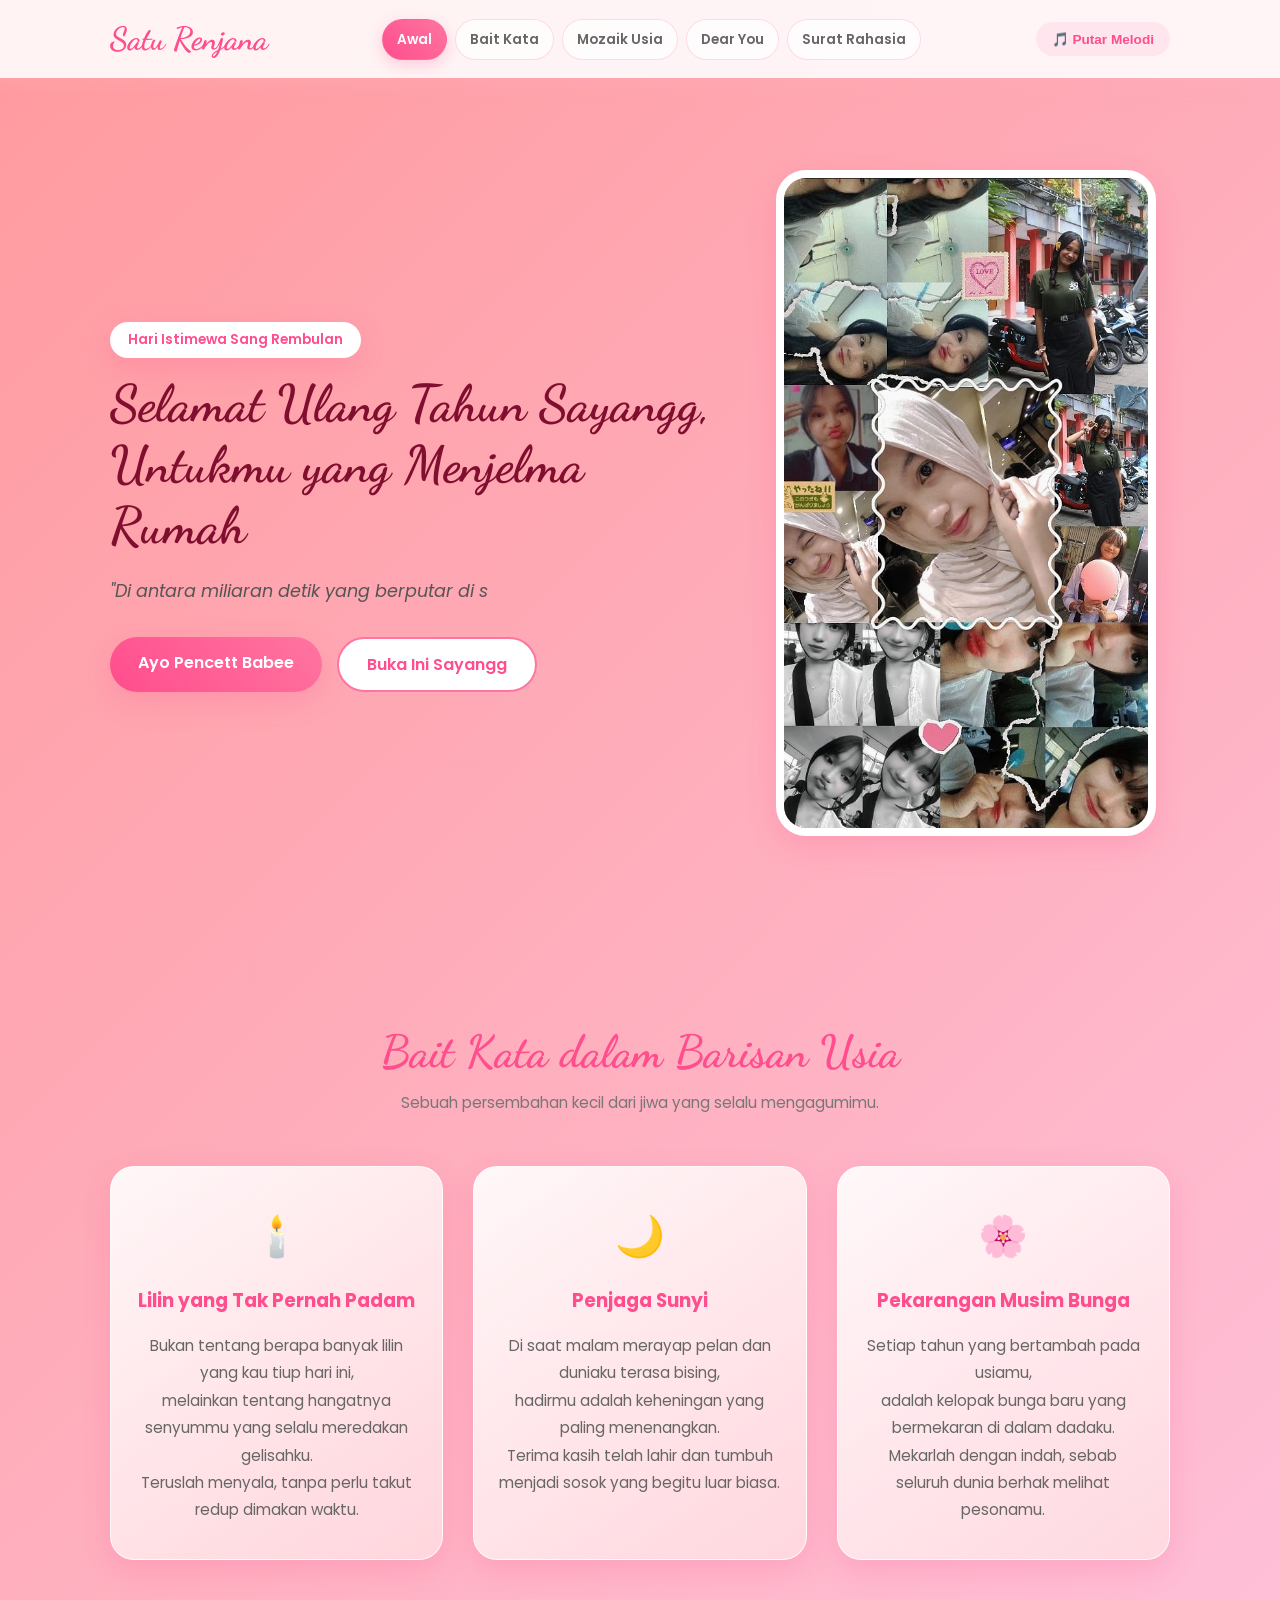
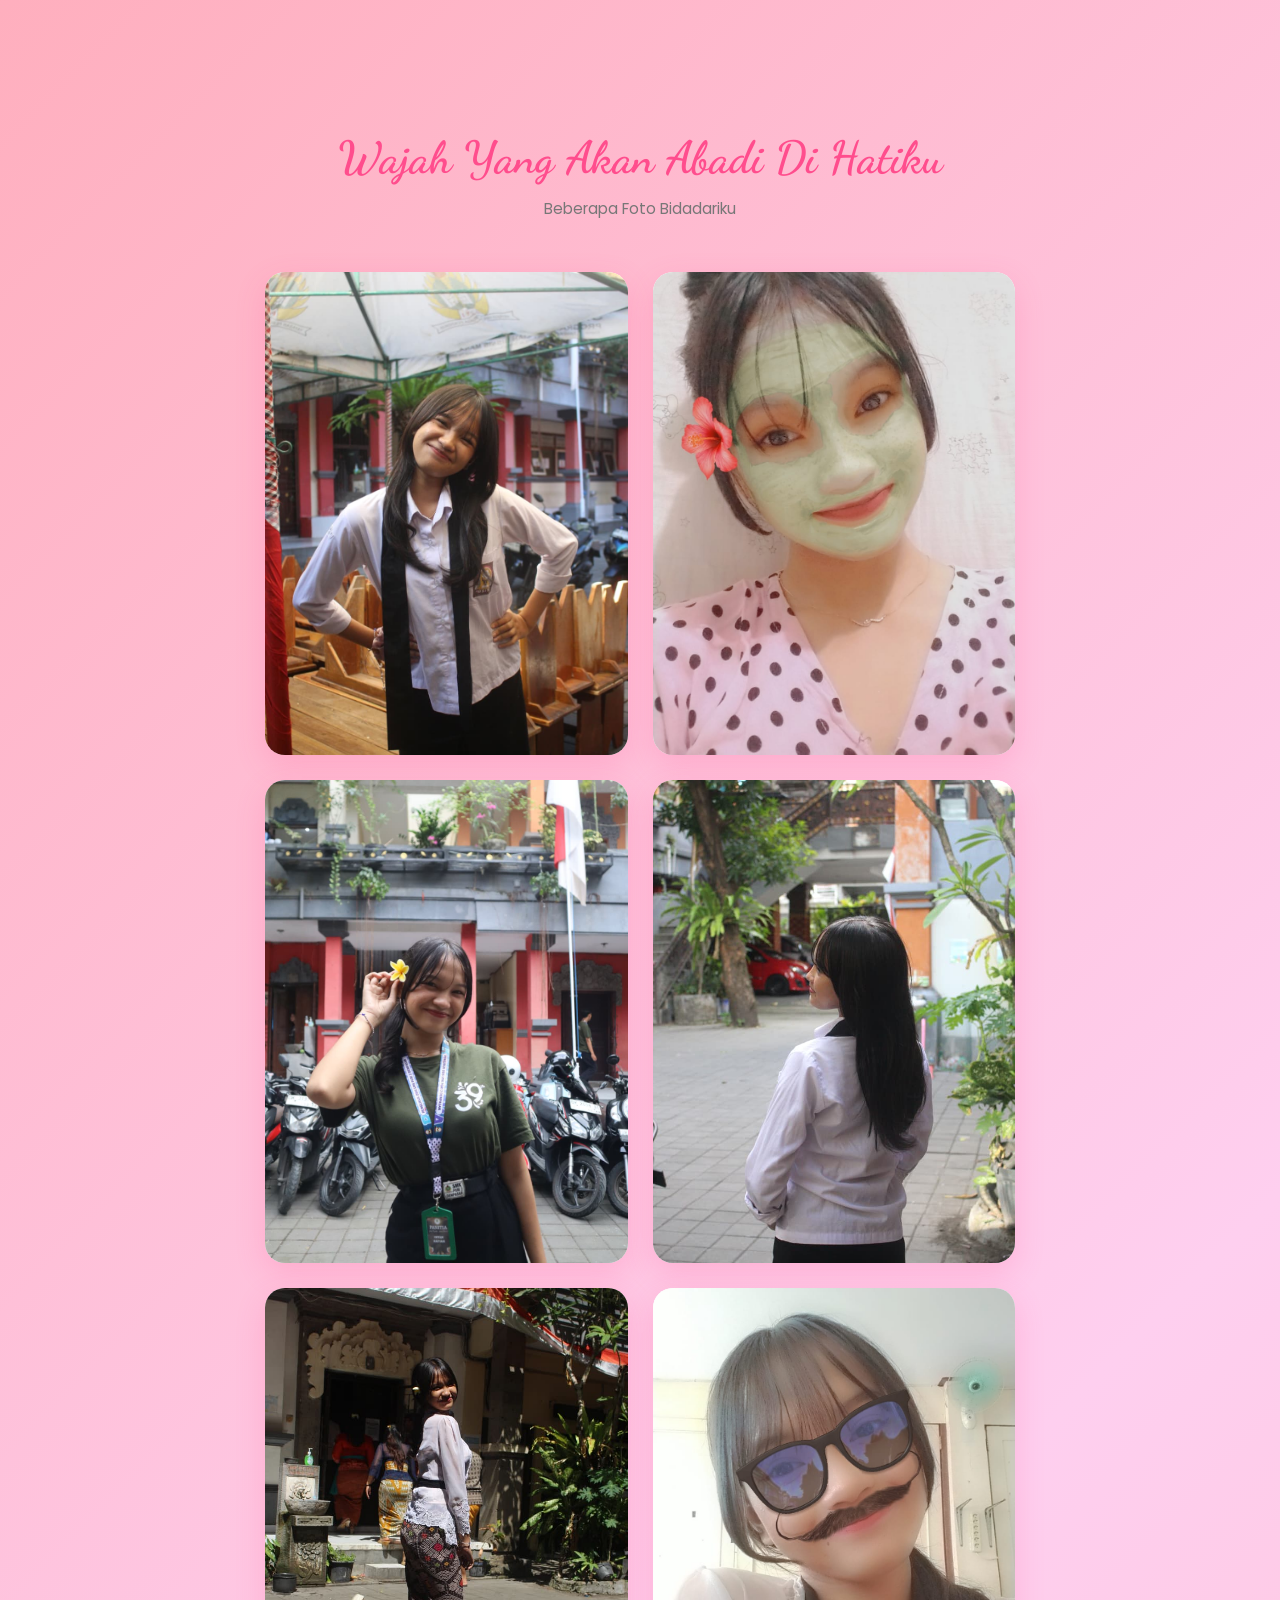
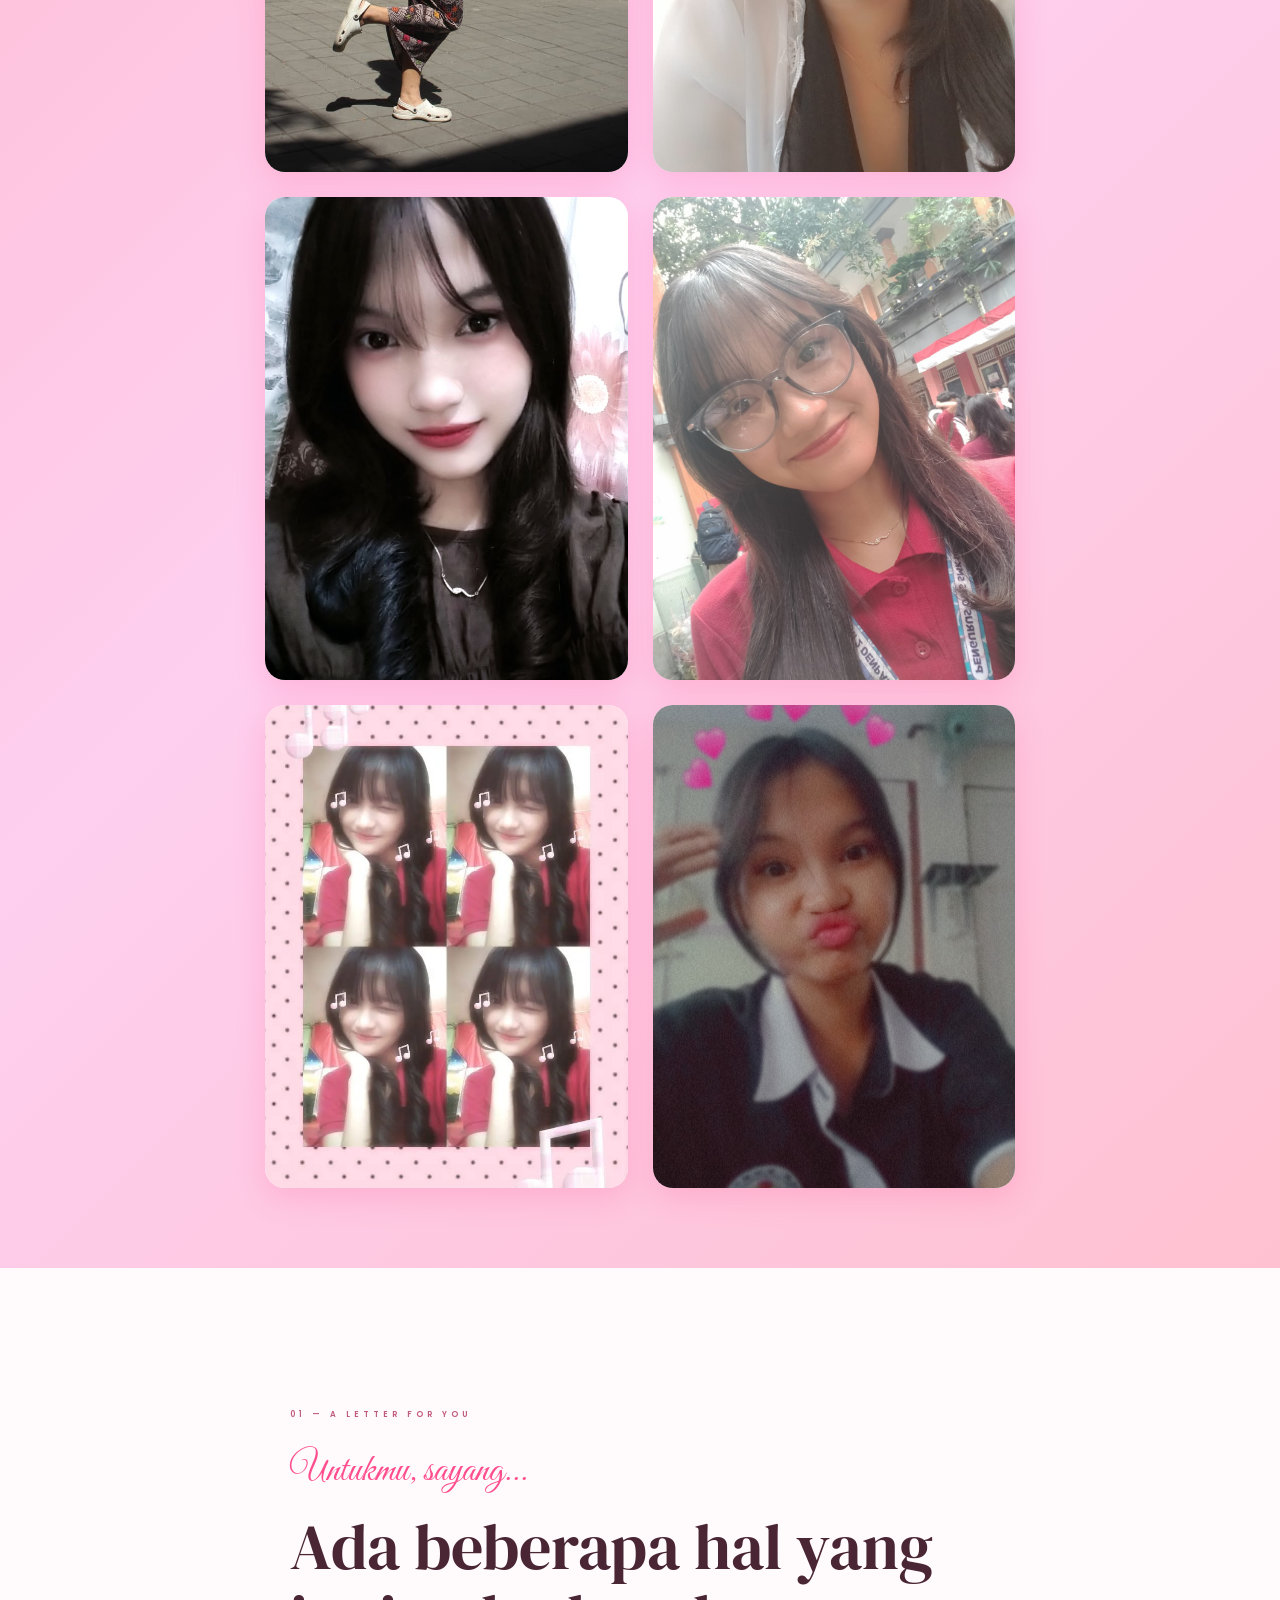
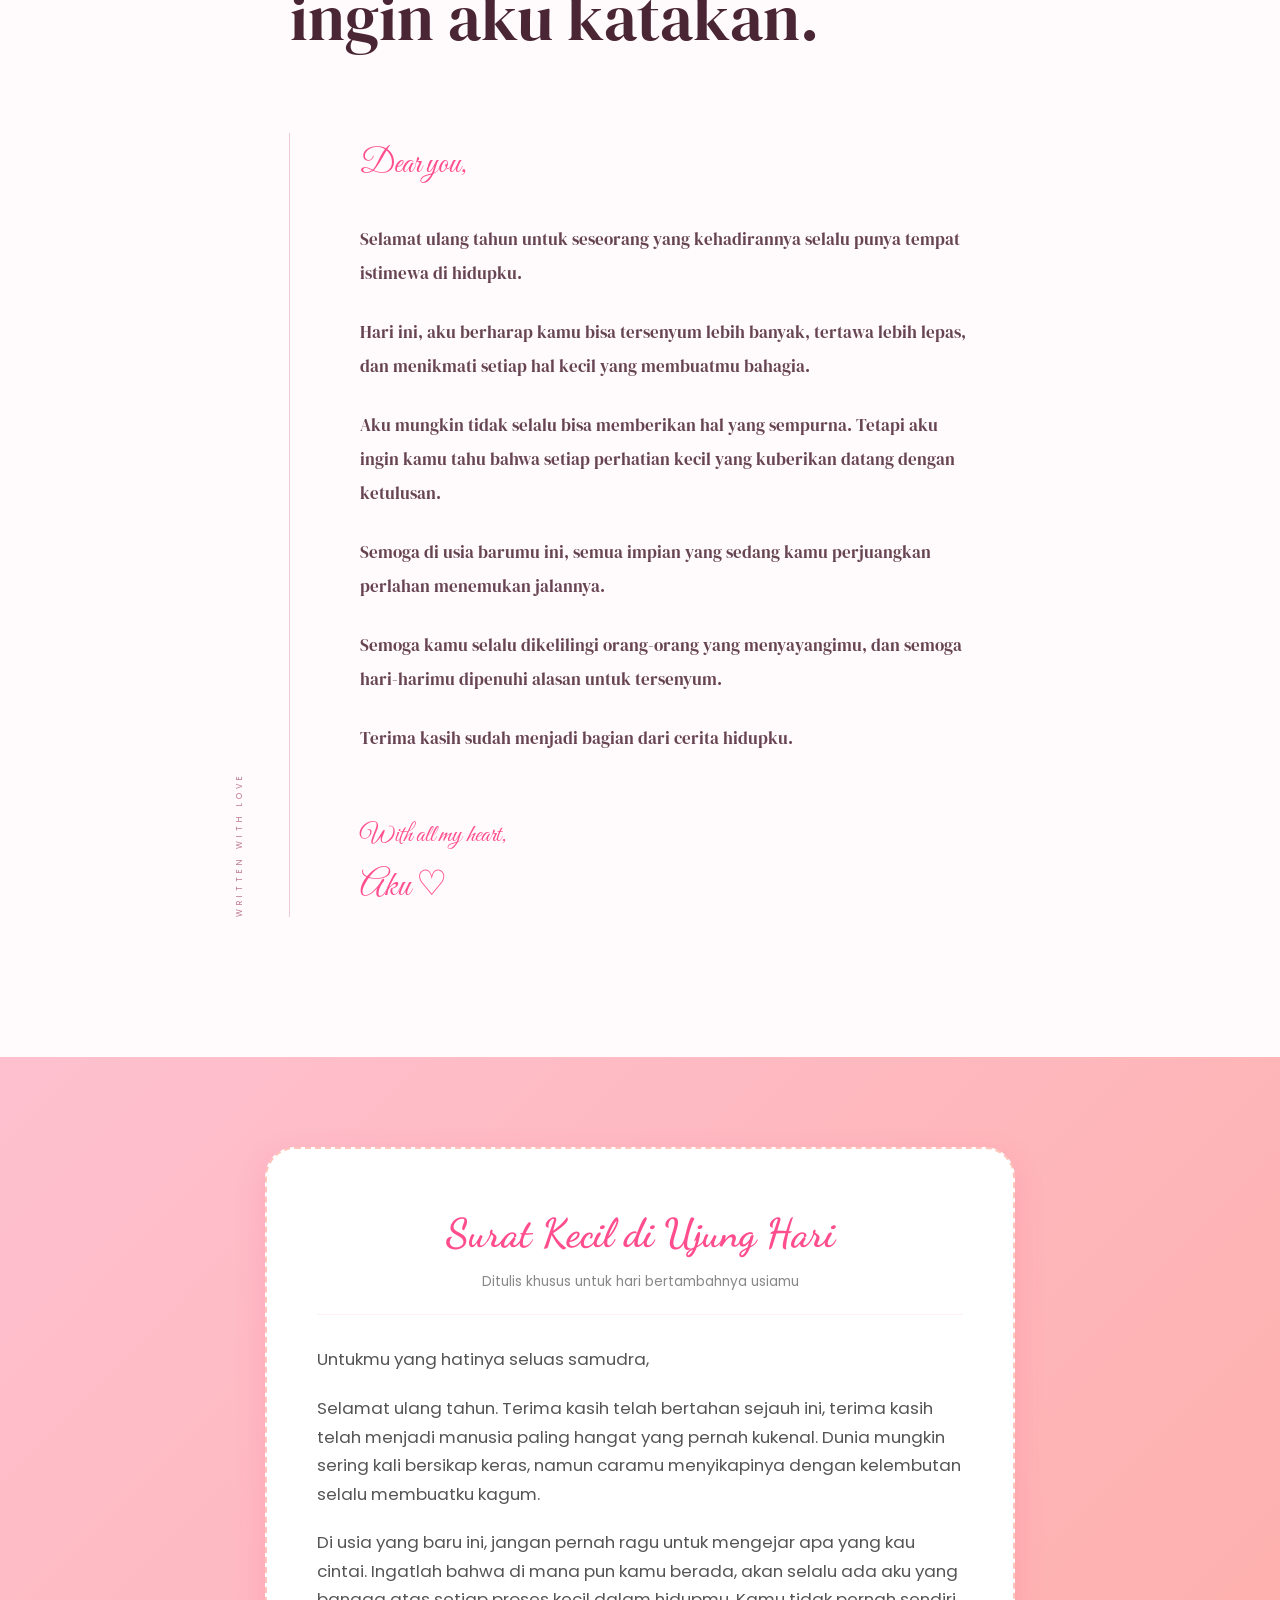
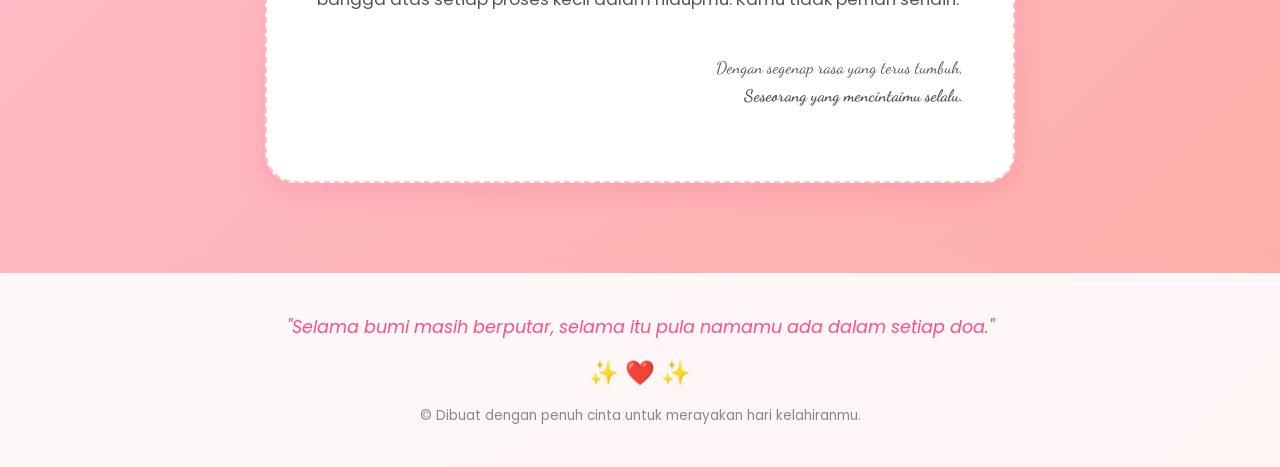
<file: index.html>
<!DOCTYPE html>
<html lang="id">

<head>
    <meta charset="UTF-8">
    <meta name="viewport" content="width=device-width, initial-scale=1.0">

    <meta name="description" content="Selamat Ulang Tahun Untuk Semesta Kecilku">

    <title>selamat ulang tahun sayang❤️</title>

    <link rel="stylesheet" href="randomm.css">

</head>

<body>

<!-- =========================================================
     HEADER
========================================================= -->

<header class="main-header">

    <div class="container header-container">

        <div class="logo">
            <a href="#hero">Satu Renjana</a>
        </div>

        <nav class="navbar">

            <ul class="nav-list">

                <li class="nav-item">
                    <a href="#hero" class="nav-link active">
                        Awal
                    </a>
                </li>

                <li class="nav-item">
                    <a href="#puisi" class="nav-link">
                        Bait Kata
                    </a>
                </li>

                <li class="nav-item">
                    <a href="#kenangan" class="nav-link">
                        Mozaik Usia
                    </a>
                </li>

                <li class="nav-item">
                    <a href="#letter" class="nav-link">
                        Dear You
                    </a>
                </li>

                <li class="nav-item">
                    <a href="#surat" class="nav-link">
                        Surat Rahasia
                    </a>
                </li>

            </ul>

        </nav>

        <div class="header-actions">

            <button class="btn btn-music" id="musicToggle">
                🎵 Putar Melodi
            </button>

        </div>

    </div>

</header>


<!-- =========================================================
     HERO
========================================================= -->

<section id="hero" class="hero-section">

    <div class="container hero-container">

        <div class="hero-content">

            <span class="birthday-badge">
                Hari Istimewa Sang Rembulan
            </span>

            <h1 class="hero-title">
                Selamat Ulang Tahun Sayangg,
                Untukmu yang Menjelma Rumah
            </h1>

            <p class="hero-subtitle">
                "Di antara miliaran detik yang berputar di semesta,
                detik saat kamu dilahirkan adalah alasan mengapa
                duniaku kini penuh dengan warna."
            </p>

            <div class="hero-buttons">

                <a href="#puisi" class="btn btn-primary btn-lg">
                    Ayo Pencett Babee
                </a>

                <a href="#letter" class="btn btn-secondary btn-lg">
                    Buka Ini Sayangg
                </a>

            </div>

        </div>


        <!-- FOTO UTAMA -->
        <!-- BAGIAN INI TIDAK DIUBAH -->

        <div class="hero-image-frame">

            <img
                src="lennaa.jpeg"
                alt="Foto Sang Kekasih"
                class="profile-img"
            >

        </div>

    </div>

</section>


<!-- =========================================================
     MAIN
========================================================= -->

<main class="main-content">


<!-- =========================================================
     PUISI
========================================================= -->

<section id="puisi" class="poetry-section">

    <div class="container">

        <div class="section-title">

            <h2>
                Bait Kata dalam Barisan Usia
            </h2>

            <p>
                Sebuah persembahan kecil dari jiwa yang selalu mengagumimu.
            </p>

        </div>


        <div class="poetry-grid">


            <!-- PUISI 1 -->

            <article class="poetry-card">

                <div class="card-icon">
                    🕯️
                </div>

                <h3>
                    Lilin yang Tak Pernah Padam
                </h3>

                <p class="poem-text">

                    Bukan tentang berapa banyak lilin yang kau tiup hari ini,
                    <br>

                    melainkan tentang hangatnya senyummu yang selalu meredakan gelisahku.
                    <br>

                    Teruslah menyala, tanpa perlu takut redup dimakan waktu.

                </p>

            </article>


            <!-- PUISI 2 -->

            <article class="poetry-card">

                <div class="card-icon">
                    🌙
                </div>

                <h3>
                    Penjaga Sunyi
                </h3>

                <p class="poem-text">

                    Di saat malam merayap pelan dan duniaku terasa bising,
                    <br>

                    hadirmu adalah keheningan yang paling menenangkan.
                    <br>

                    Terima kasih telah lahir dan tumbuh menjadi sosok yang begitu luar biasa.

                </p>

            </article>


            <!-- PUISI 3 -->

            <article class="poetry-card">

                <div class="card-icon">
                    🌸
                </div>

                <h3>
                    Pekarangan Musim Bunga
                </h3>

                <p class="poem-text">

                    Setiap tahun yang bertambah pada usiamu,
                    <br>

                    adalah kelopak bunga baru yang bermekaran di dalam dadaku.
                    <br>

                    Mekarlah dengan indah, sebab seluruh dunia berhak melihat pesonamu.

                </p>

            </article>

        </div>

    </div>

</section>


<!-- =========================================================
     GALERI 10 FOTO
========================================================= -->

<section id="kenangan" class="gallery-section">

    <div class="container">

        <div class="section-title">

            <h2>
                Wajah Yang Akan Abadi Di Hatiku
            </h2>

            <p>
                Beberapa Foto Bidadariku
            </p>

        </div>


        <div class="gallery-grid">


            <!-- FOTO 1 -->

            <div class="gallery-item">

                <img
                    src="lennas.jpeg"
                    alt="Kenangan 1"
                >

                <div class="gallery-overlay">

                    <h4>
                        Awal Cerita Kita
                    </h4>

                    <p>
                        Saat kita belum sama-sama mengenal.
                    </p>

                </div>

            </div>


            <!-- FOTO 2 -->

            <div class="gallery-item">

                <img
                    src="naa.jpeg"
                    alt="Kenangan 2"
                >

                <div class="gallery-overlay">

                    <h4>
                        Jejak Langkah
                    </h4>

                    <p>
                        Setiap momen bersamamu selalu berarti.
                    </p>

                </div>

            </div>


            <!-- FOTO 3 -->

            <div class="gallery-item">

                <img
                    src="na.jpeg"
                    alt="Kenangan 3"
                >

                <div class="gallery-overlay">

                    <h4>
                        Binar di Matamu
                    </h4>

                    <p>
                        Senyummu selalu punya cerita.
                    </p>

                </div>

            </div>


            <!-- FOTO 4 -->

            <div class="gallery-item">

                <img
                    src="womn.jpeg"
                    alt="Kenangan 4"
                >

                <div class="gallery-overlay">

                    <h4>
                        Sore yang Hangat
                    </h4>

                    <p>
                        Momen sederhana yang tidak terlupakan.
                    </p>

                </div>

            </div>


            <!-- FOTO 5 -->

            <div class="gallery-item">

                <img
                    src="wmn.jpeg"
                    alt="Kenangan 5"
                >

                <div class="gallery-overlay">

                    <h4>
                        Satu Momen
                    </h4>

                    <p>
                        Satu foto, satu kenangan.
                    </p>

                </div>

            </div>


            <!-- FOTO 6 -->

            <div class="gallery-item">

                <img
                    src="lnna.jpeg"
                    alt="Kenangan 6"
                >

                <div class="gallery-overlay">

                    <h4>
                        Senyum Kecil
                    </h4>

                    <p>
                        Hal kecil yang selalu membuat bahagia.
                    </p>

                </div>

            </div>


            <!-- FOTO 7 -->

            <div class="gallery-item">

                <img
                    src="womnn.jpeg"
                    alt="Kenangan 7"
                >

                <div class="gallery-overlay">

                    <h4>
                        Hari yang Indah
                    </h4>

                    <p>
                        Kenangan yang ingin selalu disimpan.
                    </p>

                </div>

            </div>


            <!-- FOTO 8 -->

            <div class="gallery-item">

                <img
                    src="len.jpeg"
                    alt="Kenangan 8"
                >

                <div class="gallery-overlay">

                    <h4>
                        Untukmu
                    </h4>

                    <p>
                        Karena setiap foto punya kisahnya sendiri.
                    </p>

                </div>

            </div>


            <!-- FOTO 9 -->

            <div class="gallery-item">

                <img
                    src="llna.jpeg"
                    alt="Kenangan 9"
                >

                <div class="gallery-overlay">

                    <h4>
                        Memori Manis
                    </h4>

                    <p>
                        Salah satu momen yang ingin dikenang.
                    </p>

                </div>

            </div>


            <!-- FOTO 10 -->

            <div class="gallery-item">

                <img
                    src="diaa.jpeg"
                    alt="Kenangan 10"
                >

                <div class="gallery-overlay">

                    <h4>
                        Forever Memory
                    </h4>

                    <p>
                        Terima kasih untuk setiap kenangan.
                    </p>

                </div>

            </div>


        </div>

    </div>

</section>


<!-- =========================================================
     DEAR YOU
========================================================= -->

<section id="letter" class="letter-section">

    <div class="container">

        <div class="section-heading">

            <p class="section-number">
                01 — A LETTER FOR YOU
            </p>

            <p class="script">
                Untukmu, sayang...
            </p>

            <h2>
                Ada beberapa hal
                yang ingin aku katakan.
            </h2>

        </div>


        <div class="letter-layout">

            <div class="letter-side">

                <span class="vertical-text">
                    WRITTEN WITH LOVE
                </span>

            </div>


            <article class="letter">

                <p class="letter-intro">
                    Dear you,
                </p>

                <p>
                    Selamat ulang tahun untuk seseorang
                    yang kehadirannya selalu punya tempat
                    istimewa di hidupku.
                </p>

                <p>
                    Hari ini, aku berharap kamu bisa
                    tersenyum lebih banyak, tertawa lebih
                    lepas, dan menikmati setiap hal kecil
                    yang membuatmu bahagia.
                </p>

                <p>
                    Aku mungkin tidak selalu bisa
                    memberikan hal yang sempurna.
                    Tetapi aku ingin kamu tahu bahwa
                    setiap perhatian kecil yang kuberikan
                    datang dengan ketulusan.
                </p>

                <p>
                    Semoga di usia barumu ini, semua
                    impian yang sedang kamu perjuangkan
                    perlahan menemukan jalannya.
                </p>

                <p>
                    Semoga kamu selalu dikelilingi
                    orang-orang yang menyayangimu,
                    dan semoga hari-harimu dipenuhi
                    alasan untuk tersenyum.
                </p>

                <p>
                    Terima kasih sudah menjadi bagian
                    dari cerita hidupku.
                </p>


                <div class="letter-signature">

                    <span>
                        With all my heart,
                    </span>

                    <strong>
                        Aku ♡
                    </strong>

                </div>

            </article>

        </div>

    </div>

</section>


<!-- =========================================================
     SURAT RAHASIA
========================================================= -->

<section id="surat" class="letter-section secret-letter-section">

    <div class="container">

        <div class="letter-wrapper">

            <div class="letter-header">

                <h2>
                    Surat Kecil di Ujung Hari
                </h2>

                <span class="letter-date">
                    Ditulis khusus untuk hari bertambahnya usiamu
                </span>

            </div>


            <div class="letter-body">

                <p>
                    Untukmu yang hatinya seluas samudra,
                </p>

                <p>
                    Selamat ulang tahun. Terima kasih telah
                    bertahan sejauh ini, terima kasih telah
                    menjadi manusia paling hangat yang pernah
                    kukenal. Dunia mungkin sering kali bersikap
                    keras, namun caramu menyikapinya dengan
                    kelembutan selalu membuatku kagum.
                </p>

                <p>
                    Di usia yang baru ini, jangan pernah ragu
                    untuk mengejar apa yang kau cintai.
                    Ingatlah bahwa di mana pun kamu berada,
                    akan selalu ada aku yang bangga atas setiap
                    proses kecil dalam hidupmu. Kamu tidak pernah sendiri.
                </p>

                <p class="letter-closing">

                    Dengan segenap rasa yang terus tumbuh,

                    <br>

                    <strong>
                        Seseorang yang mencintaimu selalu.
                    </strong>

                </p>

            </div>

        </div>

    </div>

</section>


</main>


<!-- =========================================================
     FOOTER
========================================================= -->

<footer class="main-footer">

    <div class="container">

        <div class="footer-content">

            <p class="footer-quote">
                "Selama bumi masih berputar, selama itu pula
                namamu ada dalam setiap doa."
            </p>

            <div class="footer-heart">
                ✨ ❤️ ✨
            </div>

            <p class="copyright">
                &copy; Dibuat dengan penuh cinta untuk merayakan
                hari kelahiranmu.
            </p>

        </div>

    </div>

</footer>


<script src="raandom.js"></script>

</body>
</html>
</file>
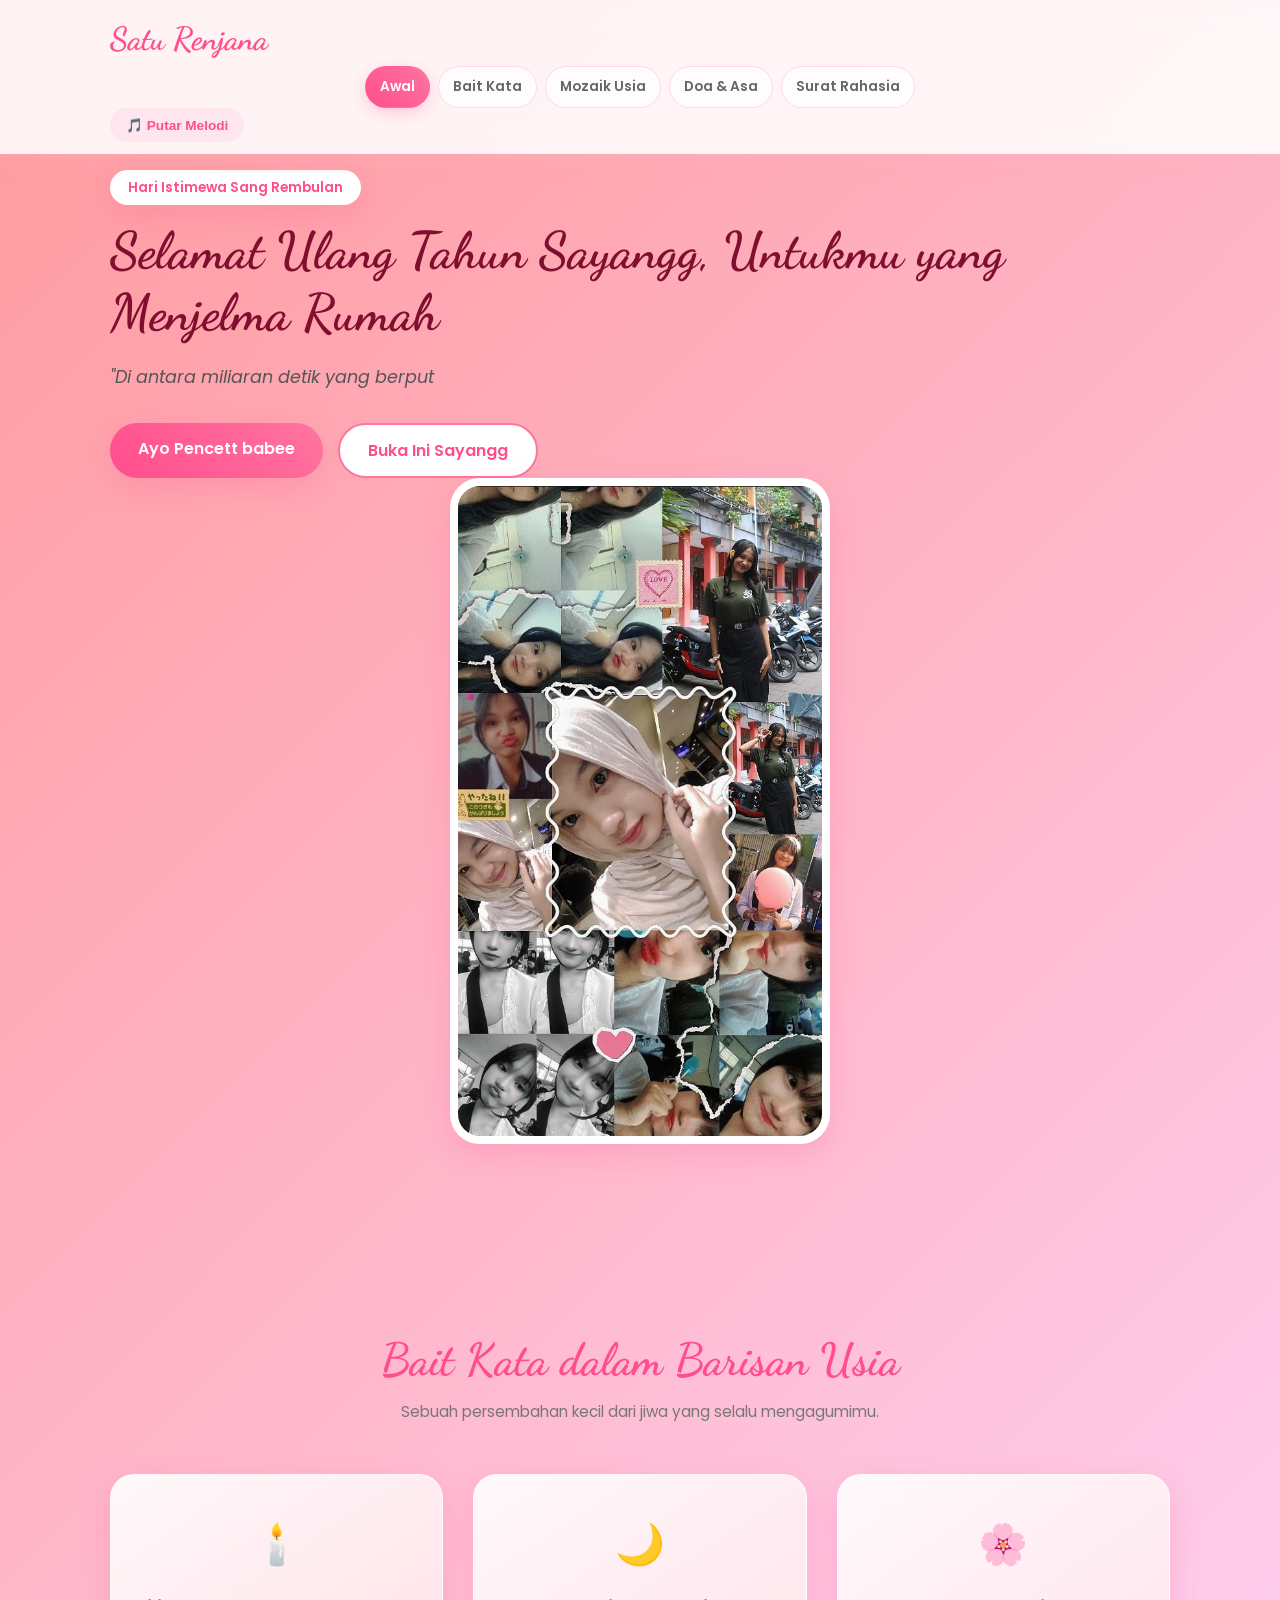
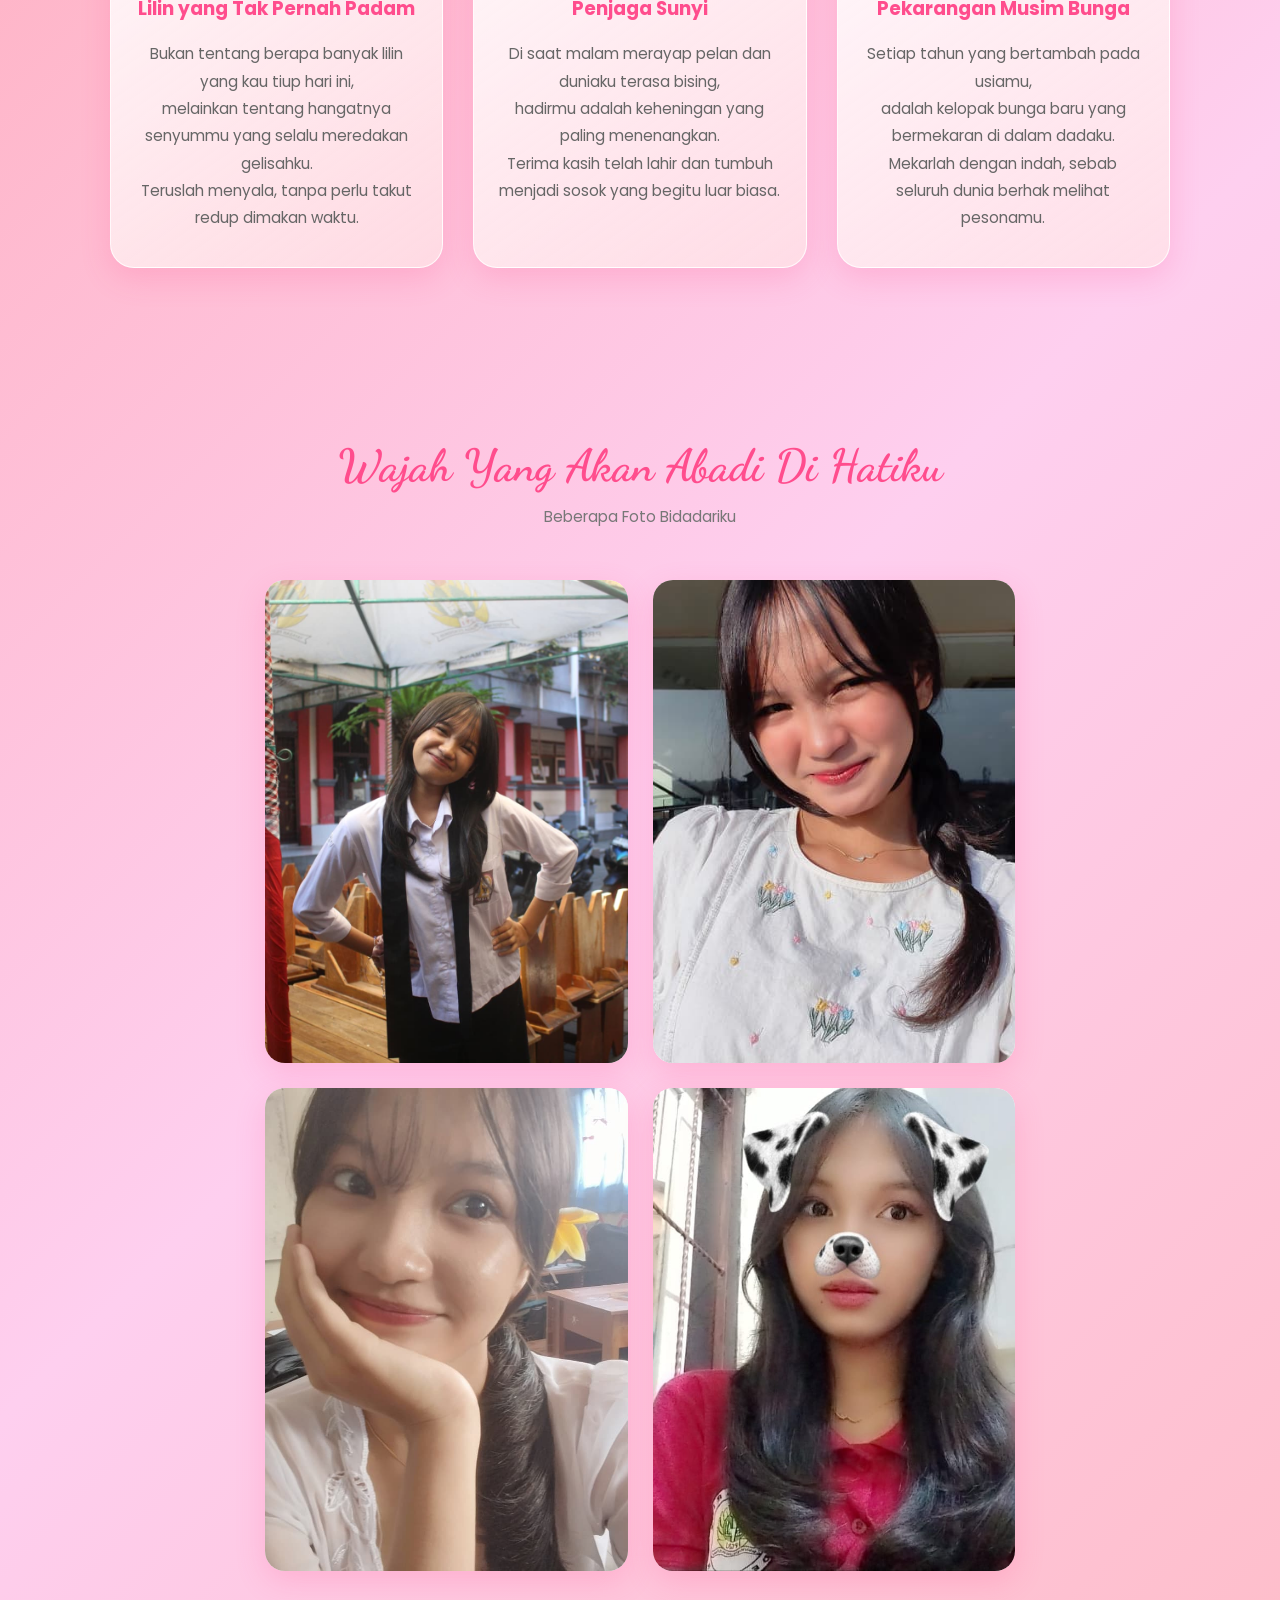
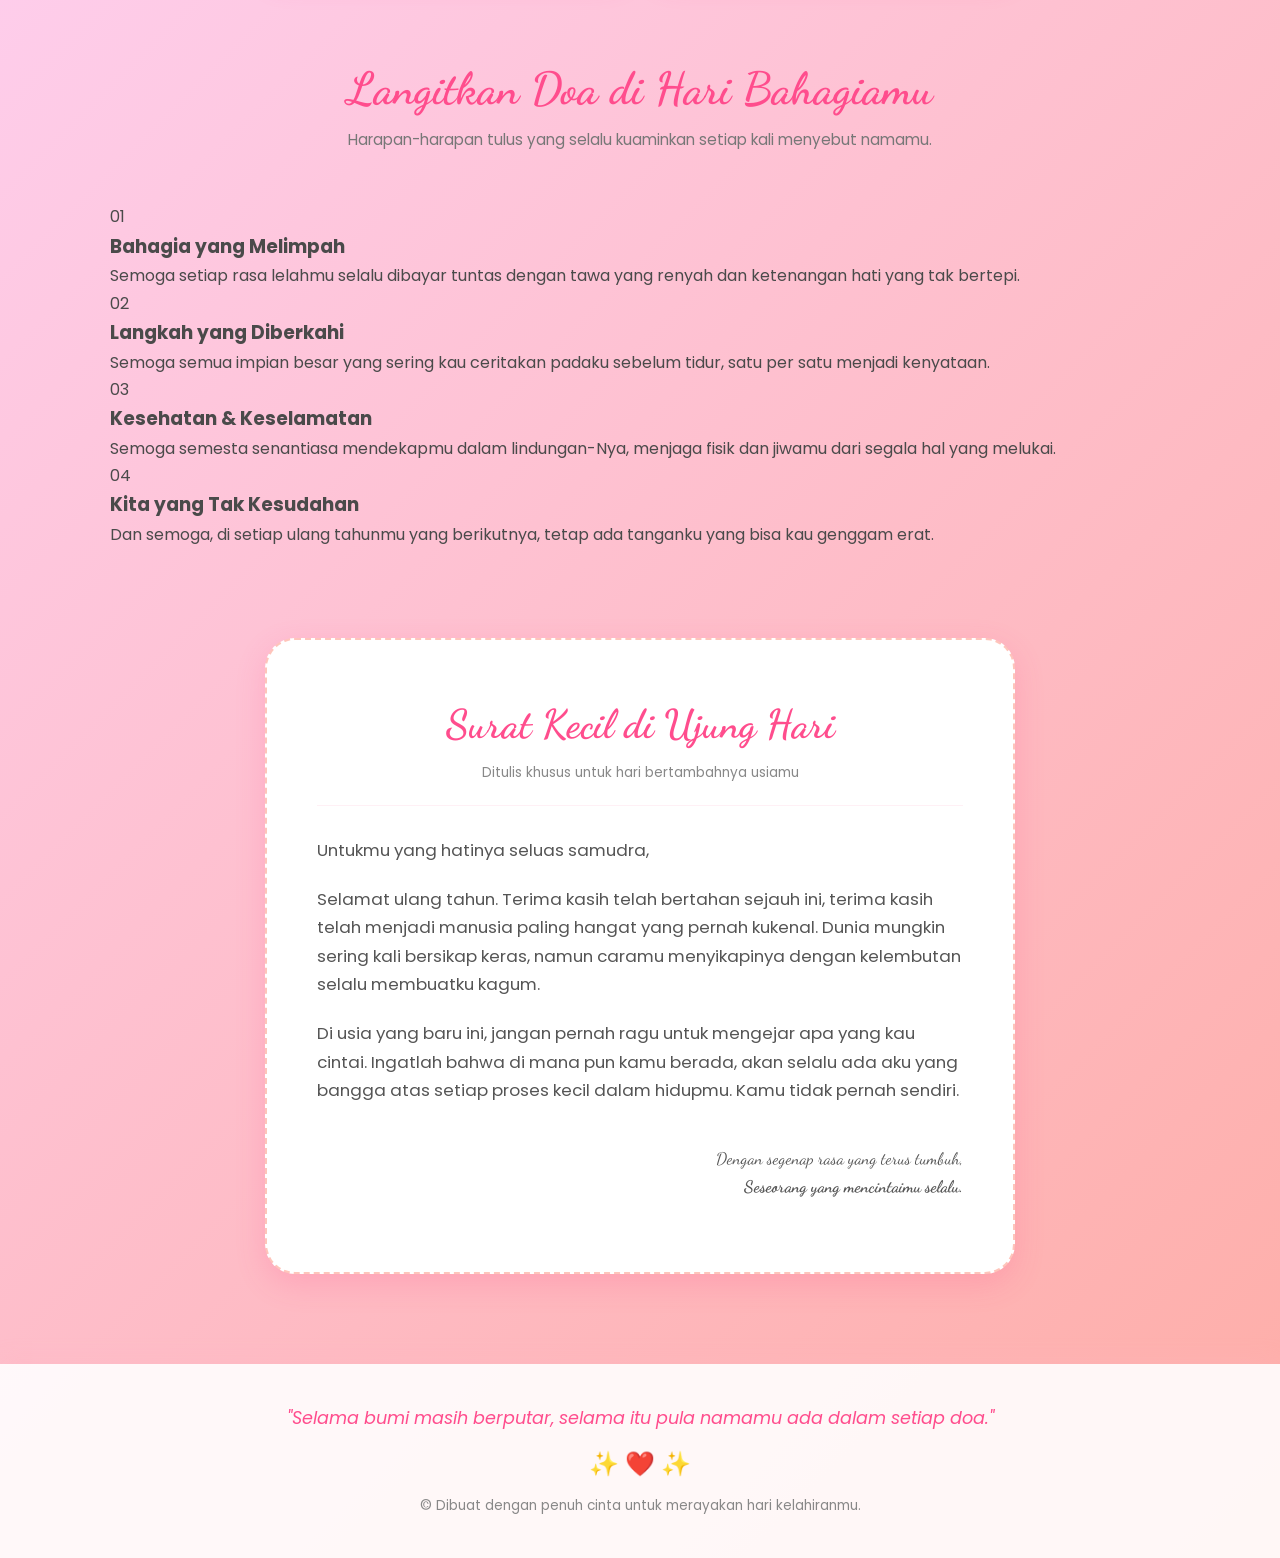
<file: random.html>
<!DOCTYPE html>
<html lang="id">
<head>
    <meta charset="UTF-8">
    <meta name="viewport" content="width=device-width, initial-scale=1.0">
    <meta name="description" content="Selamat Ulang Tahun Untuk Semesta Kecilku">
    <title>Selamat Ulang Tahun Sayanggggg ❤️</title>
    <link rel="stylesheet" href="randomm.css">
</head>
<body>

    <header class="main-header">
        <div class="container">
            <div class="logo">
                <a href="#">Satu Renjana</a>
            </div>
            <nav class="navbar">
                <ul class="nav-list">
                    <li class="nav-item"><a href="#hero" class="nav-link active">Awal</a></li>
                    <li class="nav-item"><a href="#puisi" class="nav-link">Bait Kata</a></li>
                    <li class="nav-item"><a href="#kenangan" class="nav-link">Mozaik Usia</a></li>
                    <li class="nav-item"><a href="#harapan" class="nav-link">Doa & Asa</a></li>
                    <li class="nav-item"><a href="#surat" class="nav-link">Surat Rahasia</a></li>
                </ul>
            </nav>
            <div class="header-actions">
                <button class="btn btn-music" id="musicToggle">🎵 Putar Melodi</button>
            </div>
        </div>
    </header>

    <section id="hero" class="hero-section">
        <div class="container">
            <div class="hero-content">
                <span class="birthday-badge">Hari Istimewa Sang Rembulan</span>
                <h1 class="hero-title">Selamat Ulang Tahun Sayangg, Untukmu yang Menjelma Rumah</h1>
                <p class="hero-subtitle">
                    "Di antara miliaran detik yang berputar di semesta, detik saat kamu dilahirkan adalah alasan mengapa duniaku kini penuh dengan warna."
                </p>
                <div class="hero-buttons">
                    <a href="#puisi" class="btn btn-primary btn-lg">Ayo Pencett babee</a>
                    <a href="#surat" class="btn btn-secondary btn-lg">Buka Ini Sayangg</a>
                </div>
            </div>
            <div class="hero-image-frame">
                <img src="lennaa.jpeg" alt="Foto Sang Kekasih" class="profile-img">
            </div>
        </div>
    </section>

    <main class="main-content">

        <section id="puisi" class="poetry-section">
            <div class="container">
                <div class="section-title">
                    <h2>Bait Kata dalam Barisan Usia</h2>
                    <p>Sebuah persembahan kecil dari jiwa yang selalu mengagumimu.</p>
                </div>
                <div class="poetry-grid">
                    <article class="poetry-card">
                        <div class="card-icon">🕯️</div>
                        <h3>Lilin yang Tak Pernah Padam</h3>
                        <p class="poem-text">
                            Bukan tentang berapa banyak lilin yang kau tiup hari ini,<br>
                            melainkan tentang hangatnya senyummu yang selalu meredakan gelisahku.<br>
                            Teruslah menyala, tanpa perlu takut redup dimakan waktu.
                        </p>
                    </article>

                    <article class="poetry-card">
                        <div class="card-icon">🌙</div>
                        <h3>Penjaga Sunyi</h3>
                        <p class="poem-text">
                            Di saat malam merayap pelan dan duniaku terasa bising,<br>
                            hadirmu adalah keheningan yang paling menenangkan.<br>
                            Terima kasih telah lahir dan tumbuh menjadi sosok yang begitu luar biasa.
                        </p>
                    </article>

                    <article class="poetry-card">
                        <div class="card-icon">🌸</div>
                        <h3>Pekarangan Musim Bunga</h3>
                        <p class="poem-text">
                            Setiap tahun yang bertambah pada usiamu,<br>
                            adalah kelopak bunga baru yang bermekaran di dalam dadaku.<br>
                            Mekarlah dengan indah, sebab seluruh dunia berhak melihat pesonamu.
                        </p>
                    </article>
                </div>
            </div>
        </section>

        <section id="kenangan" class="gallery-section">
            <div class="container">
                <div class="section-title">
                    <h2>Wajah Yang Akan Abadi Di Hatiku</h2>
                    <p>Beberapa Foto Bidadariku</p>
                </div>
                <div class="gallery-grid">
                    <div class="gallery-item">
                        <img src="lennas.jpeg" alt="Kenangan Pertama">
                        <div class="gallery-overlay">
                            <h4>Awal Cerita Kita</h4>
                            <p>"Saat kita belum sama-sama mengenal, kau sombong padaku."</p>
                        </div>
                    </div>
                    <div class="gallery-item">
                        <img src="lennass.jpeg" alt="Petualangan Bersama">
                        <div class="gallery-overlay">
                            <h4>Jejak Langkah</h4>
                            <p>"Hingga akhirnya tawamu berhasil membuatku menghentikan waktu. "</p>
                        </div>
                    </div>
                    <div class="gallery-item">
                        <img src="diee.jpeg" alt="Senyum Terindah">
                        <div class="gallery-overlay">
                            <h4>Binar di Matamu</h4>
                            <p>"Kamu sangat indah."</p>
                        </div>
                    </div>
                    <div class="gallery-item">
                        <img src="dieee.jpeg" alt="Sederhana Tapi Berharga">
                        <div class="gallery-overlay">
                            <h4>Sore yang Hangat</h4>
                            <p>"Hanya bincang ringan diiringi rasa bahagia yang bergejolak. "</p>
                        </div>
                    </div>
                </div>
            </div>
        </section>

        <section id="harapan" class="wishes-section">
            <div class="container">
                <div class="section-title">
                    <h2>Langitkan Doa di Hari Bahagiamu</h2>
                    <p>Harapan-harapan tulus yang selalu kuaminkan setiap kali menyebut namamu.</p>
                </div>
                <div class="wishes-grid">
                    <div class="wish-card">
                        <div class="wish-number">01</div>
                        <h3>Bahagia yang Melimpah</h3>
                        <p>Semoga setiap rasa lelahmu selalu dibayar tuntas dengan tawa yang renyah dan ketenangan hati yang tak bertepi.</p>
                    </div>
                    <div class="wish-card">
                        <div class="wish-number">02</div>
                        <h3>Langkah yang Diberkahi</h3>
                        <p>Semoga semua impian besar yang sering kau ceritakan padaku sebelum tidur, satu per satu menjadi kenyataan.</p>
                    </div>
                    <div class="wish-card">
                        <div class="wish-number">03</div>
                        <h3>Kesehatan & Keselamatan</h3>
                        <p>Semoga semesta senantiasa mendekapmu dalam lindungan-Nya, menjaga fisik dan jiwamu dari segala hal yang melukai.</p>
                    </div>
                    <div class="wish-card">
                        <div class="wish-number">04</div>
                        <h3>Kita yang Tak Kesudahan</h3>
                        <p>Dan semoga, di setiap ulang tahunmu yang berikutnya, tetap ada tanganku yang bisa kau genggam erat.</p>
                    </div>
                </div>
            </div>
        </section>

        <section id="surat" class="letter-section">
            <div class="container">
                <div class="letter-wrapper">
                    <div class="letter-header">
                        <h2>Surat Kecil di Ujung Hari</h2>
                        <span class="letter-date">Ditulis khusus untuk hari bertambahnya usiamu</span>
                    </div>
                    <div class="letter-body">
                        <p>Untukmu yang hatinya seluas samudra,</p>
                        <p>
                            Selamat ulang tahun. Terima kasih telah bertahan sejauh ini, terima kasih telah menjadi manusia paling hangat yang pernah kukenal. Dunia mungkin sering kali bersikap keras, namun caramu menyikapinya dengan kelembutan selalu membuatku kagum.
                        </p>
                        <p>
                            Di usia yang baru ini, jangan pernah ragu untuk mengejar apa yang kau cintai. Ingatlah bahwa di mana pun kamu berada, akan selalu ada aku yang bangga atas setiap proses kecil dalam hidupmu. Kamu tidak pernah sendiri.
                        </p>
                        <p class="letter-closing">
                            Dengan segenap rasa yang terus tumbuh,<br>
                            <strong>Seseorang yang mencintaimu selalu.</strong>
                        </p>
                    </div>
                </div>
            </div>
        </section>

    </main>

    <footer class="main-footer">
        <div class="container">
            <div class="footer-content">
                <p class="footer-quote">"Selama bumi masih berputar, selama itu pula namamu ada dalam setiap doa."</p>
                <div class="footer-heart">✨ ❤️ ✨</div>
                <p class="copyright">&copy; Dibuat dengan penuh cinta untuk merayakan hari kelahiranmu.</p>
            </div>
        </div>
    </footer>

    <script src="raandom.js"></script>

</body>
</html>
</file>
<file: randomm.css>
@import url('https://fonts.googleapis.com/css2?family=Dancing+Script:wght@600;700&family=Poppins:wght@300;400;600&family=DM+Serif+Display:ital@0;1&family=Great+Vibes&display=swap');

/* =========================================================
GLOBAL VARIABLES
========================================================= */

:root {

--pink-primary: #ff4d8d;
--pink-secondary: #ff75a0;
--pink-light: #fff0f5;
--pink-soft: #fec5bb;
--pink-dark: #d62ad0;

--gradient-bg:
    linear-gradient(
        135deg,
        #ff9a9e 0%,
        #fecfef 50%,
        #feada6 100%
    );

--gradient-card:
    linear-gradient(
        145deg,
        rgba(255, 255, 255, 0.9),
        rgba(255, 228, 230, 0.7)
    );

--shadow-soft:
    0 10px 30px rgba(255, 77, 141, 0.2);

--shadow-glow:
    0 0 20px rgba(255, 117, 160, 0.6);

}

/* =========================================================
RESET
========================================================= */

* {
  margin: 0;
  padding: 0;
  box-sizing: border-box;
  scroll-behavior: smooth;
  }

html {
width: 100%;
overflow-x: hidden;
}

body {

font-family: 'Poppins', sans-serif;

background: var(--gradient-bg);

color: #4a4a4a;

line-height: 1.7;

min-height: 100vh;

overflow-x: hidden;

width: 100%;

}

img {
max-width: 100%;
}

.container {

width: 100%;

max-width: 1100px;

margin: 0 auto;

padding-left: 20px;

padding-right: 20px;

}

/* =========================================================
ANIMATIONS
========================================================= */

@keyframes float {

0%, 100% {
    transform: translateY(0);
}

50% {
    transform: translateY(-12px);
}

}

@keyframes pulseGlow {

0%, 100% {
    box-shadow:
        0 0 15px rgba(255, 77, 141, 0.4);

    transform: scale(1);
}

50% {
    box-shadow:
        0 0 30px rgba(255, 77, 141, 0.8);

    transform: scale(1.03);
}

}

@keyframes fadeInUp {

from {
    opacity: 0;
    transform: translateY(30px);
}

to {
    opacity: 1;
    transform: translateY(0);
}

}

@keyframes heartBeat {

0%, 70%, 100% {
    transform: scale(1);
}

14% {
    transform: scale(1.3);
}

28% {
    transform: scale(1);
}

42% {
    transform: scale(1.3);
}

}

/* =========================================================
HEADER
========================================================= */

.main-header {

position: fixed;

top: 0;
left: 0;

width: 100%;

background:
    rgba(255, 255, 255, 0.88);

backdrop-filter: blur(12px);

-webkit-backdrop-filter: blur(12px);

z-index: 1000;

box-shadow:
    0 4px 20px rgba(255, 182, 193, 0.3);

padding: 12px 0;

}

.header-container {

display: flex;

align-items: center;

justify-content: space-between;

gap: 15px;

flex-wrap: wrap;

}

/* =========================================================
LOGO
========================================================= */

.logo {

flex-shrink: 0;

}

.logo a {

font-family:
    'Dancing Script',
    cursive;

font-size: 2rem;

font-weight: 700;

color:
    var(--pink-primary);

text-decoration: none;

white-space: nowrap;

}

/* =========================================================
NAVIGATION — WADAH / KAPSUL
========================================================= */

.navbar {

flex: 1;

min-width: 0;

}

.nav-list {

display: flex;

align-items: center;

justify-content: center;

flex-wrap: wrap;

gap: 8px;

list-style: none;

width: 100%;

}

.nav-item {

list-style: none;

}

.nav-link {

display: block;

text-decoration: none;

color: #666;

font-weight: 600;

font-size: 0.85rem;

padding: 8px 14px;

border-radius: 50px;

background:
    rgba(255, 255, 255, 0.75);

border:
    1px solid rgba(255, 117, 160, 0.25);

transition:
    all 0.3s ease;

white-space: nowrap;

}

/* HOVER */

.nav-link:hover {

color: white;

background:
    linear-gradient(
        45deg,
        var(--pink-primary),
        var(--pink-secondary)
    );

transform: translateY(-2px);

box-shadow:
    0 5px 15px rgba(255, 77, 141, 0.25);

}

/* MENU AKTIF */

.nav-link.active {

color: white;

background:
    linear-gradient(
        45deg,
        var(--pink-primary),
        var(--pink-secondary)
    );

box-shadow:
    0 5px 15px rgba(255, 77, 141, 0.25);

}

/* =========================================================
HEADER MUSIC
========================================================= */

.header-actions {

flex-shrink: 0;

}

.btn {

display: inline-block;

padding: 12px 28px;

border-radius: 50px;

text-decoration: none;

font-weight: 600;

border: none;

cursor: pointer;

transition:
    all 0.4s
    cubic-bezier(
        0.175,
        0.885,
        0.32,
        1.275
    );

}

.btn-music {

background:
    #ffe6ee;

color:
    var(--pink-primary);

font-size: 0.85rem;

padding:
    9px 16px;

animation:
    pulseGlow 3s infinite;

white-space: nowrap;

}

/* =========================================================
BUTTONS
========================================================= */

.btn-primary {

background:
    linear-gradient(
        45deg,
        var(--pink-primary),
        var(--pink-secondary)
    );

color: white;

box-shadow:
    var(--shadow-soft);

}

.btn-primary:hover {

transform:
    translateY(-4px)
    scale(1.05);

box-shadow:
    var(--shadow-glow);

}

.btn-secondary {

background: white;

color:
    var(--pink-primary);

border:
    2px solid
    var(--pink-secondary);

}

.btn-secondary:hover {

background:
    var(--pink-light);

transform:
    translateY(-4px);

}

/* =========================================================
HERO
========================================================= */

.hero-section {

padding:
    170px 0 90px;

min-height: 80vh;

display: flex;

align-items: center;

}

.hero-container {

display: grid;

grid-template-columns:
    1.2fr 0.8fr;

gap: 40px;

align-items: center;

}

.birthday-badge {

background: white;

color:
    var(--pink-primary);

padding:
    6px 18px;

border-radius:
    20px;

font-size:
    0.85rem;

font-weight:
    600;

box-shadow:
    var(--shadow-soft);

display:
    inline-block;

margin-bottom:
    15px;

animation:
    fadeInUp 1s ease;

}

.hero-title {

font-family:
    'Dancing Script',
    cursive;

font-size:
    3.2rem;

color:
    #800f2f;

line-height:
    1.2;

margin-bottom:
    20px;

animation:
    fadeInUp 1.2s ease;

}

.hero-subtitle {

font-style:
    italic;

color:
    #555;

font-size:
    1.1rem;

margin-bottom:
    30px;

animation:
    fadeInUp 1.4s ease;

}

.hero-buttons {

display:
    flex;

flex-wrap:
    wrap;

gap:
    15px;

animation:
    fadeInUp 1.6s ease;

}

.hero-image-frame {

position:
    relative;

text-align:
    center;

animation:
    float 5s ease-in-out infinite;

}

.profile-img {

width:
    100%;

max-width:
    380px;

border-radius:
    30px;

border:
    8px solid white;

box-shadow:
    var(--shadow-soft);

transition:
    transform 0.5s ease;

}

.profile-img:hover {

transform:
    scale(1.03);

}

/* =========================================================
SECTION TITLE
========================================================= */

.section-title {

text-align:
    center;

margin-bottom:
    50px;

}

.section-title h2 {

font-family:
    'Dancing Script',
    cursive;

font-size:
    2.8rem;

color:
    var(--pink-primary);

}

.section-title p {

color:
    #777;

font-size:
    0.95rem;

}

/* =========================================================
POETRY
========================================================= */

.poetry-section {

padding:
    80px 0;

}

.poetry-grid {

display:
    grid;

grid-template-columns:
    repeat(
        auto-fit,
        minmax(280px, 1fr)
    );

gap:
    30px;

}

.poetry-card {

background:
    var(--gradient-card);

padding:
    35px 25px;

border-radius:
    24px;

border:
    1px solid
    rgba(255, 255, 255, 0.8);

box-shadow:
    var(--shadow-soft);

text-align:
    center;

transition:
    all 0.4s ease;

}

.poetry-card:hover {

transform:
    translateY(-10px);

box-shadow:
    var(--shadow-glow);

background:
    white;

}

.card-icon {

font-size:
    2.5rem;

margin-bottom:
    15px;

display:
    inline-block;

animation:
    heartBeat 2.5s infinite;

}

.poetry-card h3 {

color:
    var(--pink-primary);

margin-bottom:
    15px;

}

.poem-text {

font-size:
    0.95rem;

color:
    #666;

line-height:
    1.8;

}

/* =========================================================
GALLERY — 10 FOTO PORTRAIT / BERDIRI
========================================================= */

.gallery-section {

padding:
    80px 0;

}

.gallery-grid {

display:
    grid;

grid-template-columns:
    repeat(2, minmax(0, 1fr));

gap:
    25px;

max-width:
    750px;

margin:
    0 auto;

}

.gallery-item {

position:
    relative;

width:
    100%;

aspect-ratio:
    3 / 4;

border-radius:
    20px;

overflow:
    hidden;

background:
    white;

box-shadow:
    var(--shadow-soft);

}

.gallery-item img {

width:
    100%;

height:
    100%;

display:
    block;

object-fit:
    cover;

object-position:
    center;

transition:
    transform 0.6s ease;

}

.gallery-item:hover img {

transform:
    scale(1.08);

}

/* =========================================================
GALLERY OVERLAY
========================================================= */

.gallery-overlay {

position:
    absolute;

inset:
    0;

background:
    linear-gradient(
        to top,
        rgba(255, 77, 141, 0.9),
        transparent
    );

display:
    flex;

flex-direction:
    column;

justify-content:
    flex-end;

padding:
    20px;

color:
    white;

opacity:
    0;

transition:
    opacity 0.4s ease;

}

.gallery-item:hover
.gallery-overlay {

opacity:
    1;

}

.gallery-overlay h4 {

margin-bottom:
    5px;

}

.gallery-overlay p {

font-size:
    0.8rem;

}

/* =========================================================
LETTER / DEAR YOU
========================================================= */

#letter.letter-section {

padding:
    140px 0;

background:
    #fffafb;

}

#letter .section-heading {

max-width:
    700px;

margin:
    0 auto 80px;

}

#letter .section-number {

font-size:
    8px;

letter-spacing:
    4px;

color:
    #c05b7c;

font-weight:
    600;

}

#letter .script {

font-family:
    "Great Vibes",
    cursive;

font-size:
    38px;

color:
    var(--pink-primary);

margin:
    18px 0 8px;

}

#letter .section-heading h2 {

font-family:
    "DM Serif Display",
    serif;

font-size:
    clamp(
        40px,
        5vw,
        65px
    );

font-weight:
    400;

line-height:
    1.1;

color:
    #4a2635;

}

/* =========================================================
LETTER LAYOUT
========================================================= */

#letter .letter-layout {

display:
    grid;

grid-template-columns:
    100px 1fr;

max-width:
    900px;

margin:
    auto;

}

#letter .letter-side {

display:
    flex;

justify-content:
    center;

border-right:
    1px solid
    #f0cbd7;

}

#letter .vertical-text {

writing-mode:
    vertical-rl;

transform:
    rotate(180deg);

font-size:
    8px;

letter-spacing:
    4px;

color:
    #bd7892;

}

#letter .letter {

max-width:
    680px;

padding-left:
    70px;

}

#letter .letter p {

font-family:
    "DM Serif Display",
    serif;

font-size:
    17px;

line-height:
    2;

color:
    #674452;

margin-bottom:
    25px;

}

#letter .letter .letter-intro {

font-family:
    "Great Vibes",
    cursive !important;

color:
    var(--pink-primary) !important;

font-size:
    32px !important;

}

/* =========================================================
SIGNATURE
========================================================= */

#letter .letter-signature {

margin-top:
    60px;

display:
    flex;

flex-direction:
    column;

font-family:
    "Great Vibes",
    cursive;

font-size:
    25px;

color:
    var(--pink-primary);

}

#letter .letter-signature strong {

font-size:
    35px;

font-weight:
    400;

}

/* =========================================================
SURAT RAHASIA
========================================================= */

#surat.letter-section {

padding:
    90px 0;

}

.letter-wrapper {

background:
    #ffffff;

padding:
    50px;

border-radius:
    30px;

box-shadow:
    var(--shadow-soft);

max-width:
    750px;

margin:
    0 auto;

position:
    relative;

border:
    2px dashed
    var(--pink-soft);

}

.letter-header {

text-align:
    center;

border-bottom:
    1px solid
    var(--pink-light);

padding-bottom:
    20px;

margin-bottom:
    30px;

}

.letter-header h2 {

font-family:
    'Dancing Script',
    cursive;

font-size:
    2.5rem;

color:
    var(--pink-primary);

}

.letter-date {

font-size:
    0.85rem;

color:
    #888;

}

.letter-body p {

margin-bottom:
    20px;

color:
    #555;

font-size:
    1.05rem;

}

.letter-closing {

text-align:
    right;

margin-top:
    40px;

font-family:
    'Dancing Script',
    cursive;

font-size:
    1.4rem;

color:
    var(--pink-primary);

}

/* =========================================================
FOOTER
========================================================= */

.main-footer {

background:
    rgba(255, 255, 255, 0.9);

padding:
    40px 0;

text-align:
    center;

box-shadow:
    0 -5px 20px
    rgba(255, 182, 193, 0.2);

}

.footer-quote {

font-style:
    italic;

color:
    var(--pink-primary);

font-size:
    1.1rem;

margin-bottom:
    10px;

}

.footer-heart {

font-size:
    1.5rem;

margin:
    10px 0;

animation:
    heartBeat 1.5s infinite;

}

.copyright {

font-size:
    0.85rem;

color:
    #888;

}

/* =========================================================
TABLET
========================================================= */

@media (max-width: 900px) {

.header-container {

    justify-content:
        center;

}


.logo {

    width:
        100%;

    text-align:
        center;

}


.navbar {

    width:
        100%;

    flex:
        none;

}


.header-actions {

    width:
        100%;

    text-align:
        center;

}


.hero-container {

    grid-template-columns:
        1fr;

    text-align:
        center;

}


.hero-buttons {

    justify-content:
        center;

}


.hero-image-frame {

    margin-top:
        20px;

}

}

/* =========================================================
HP
========================================================= */

@media (max-width: 600px) {

.container {

    padding-left:
        15px;

    padding-right:
        15px;

}


/* HEADER */

.main-header {

    padding:
        10px 0;

}


.logo a {

    font-size:
        1.7rem;

}


/*
   INI YANG MEMBUAT MENU TIDAK
   BERGERAK KE KANAN.
   MENU AKAN TURUN KE BARIS BARU.
*/

.nav-list {

    display:
        flex;

    flex-wrap:
        wrap;

    justify-content:
        center;

    gap:
        6px;

    width:
        100%;

}


.nav-item {

    flex:
        0 0 auto;

}


.nav-link {

    font-size:
        0.72rem;

    padding:
        7px 10px;

}


.btn-music {

    font-size:
        0.78rem;

    padding:
        8px 14px;

}


/* HERO */

.hero-section {

    padding:
        230px 0 70px;

}


.hero-title {

    font-size:
        2.4rem;

}


.hero-subtitle {

    font-size:
        0.95rem;

}


.hero-buttons {

    flex-direction:
        column;

    align-items:
        center;

}


.hero-buttons .btn {

    width:
        100%;

    max-width:
        280px;

    text-align:
        center;

}


/* SECTION */

.section-title h2 {

    font-size:
        2.2rem;

}


/* GALLERY */

.gallery-grid {

    grid-template-columns:
        1fr;

    max-width:
        360px;

    gap:
        20px;

}


.gallery-item {

    aspect-ratio:
        3 / 4;

}


/* DEAR YOU */

#letter.letter-section {

    padding:
        90px 0;

}


#letter .section-heading {

    margin-bottom:
        50px;

}


#letter .section-heading h2 {

    font-size:
        42px;

}


#letter .script {

    font-size:
        32px;

}


#letter .letter-layout {

    grid-template-columns:
        45px 1fr;

}


#letter .letter {

    padding-left:
        20px;

}


#letter .letter p {

    font-size:
        15px;

    line-height:
        1.9;

}


#letter .vertical-text {

    font-size:
        6px;

    letter-spacing:
        2px;

}


/* SURAT */

.letter-wrapper {

    padding:
        25px 20px;

    border-radius:
        22px;

}


.letter-header h2 {

    font-size:
        2rem;

}


.letter-body p {

    font-size:
        0.95rem;

}


.letter-closing {

    font-size:
        1.2rem;

}

}

/* =========================================================
HP KECIL
========================================================= */

@media (max-width: 380px) {

.nav-link {

    font-size:
        0.68rem;

    padding:
        6px 8px;

}


.hero-section {

    padding-top:
        225px;

}


.hero-title {

    font-size:
        2.1rem;

}


#letter .letter-layout {

    grid-template-columns:
        35px 1fr;

}


#letter .letter {

    padding-left:
        15px;

}

}
</file>
